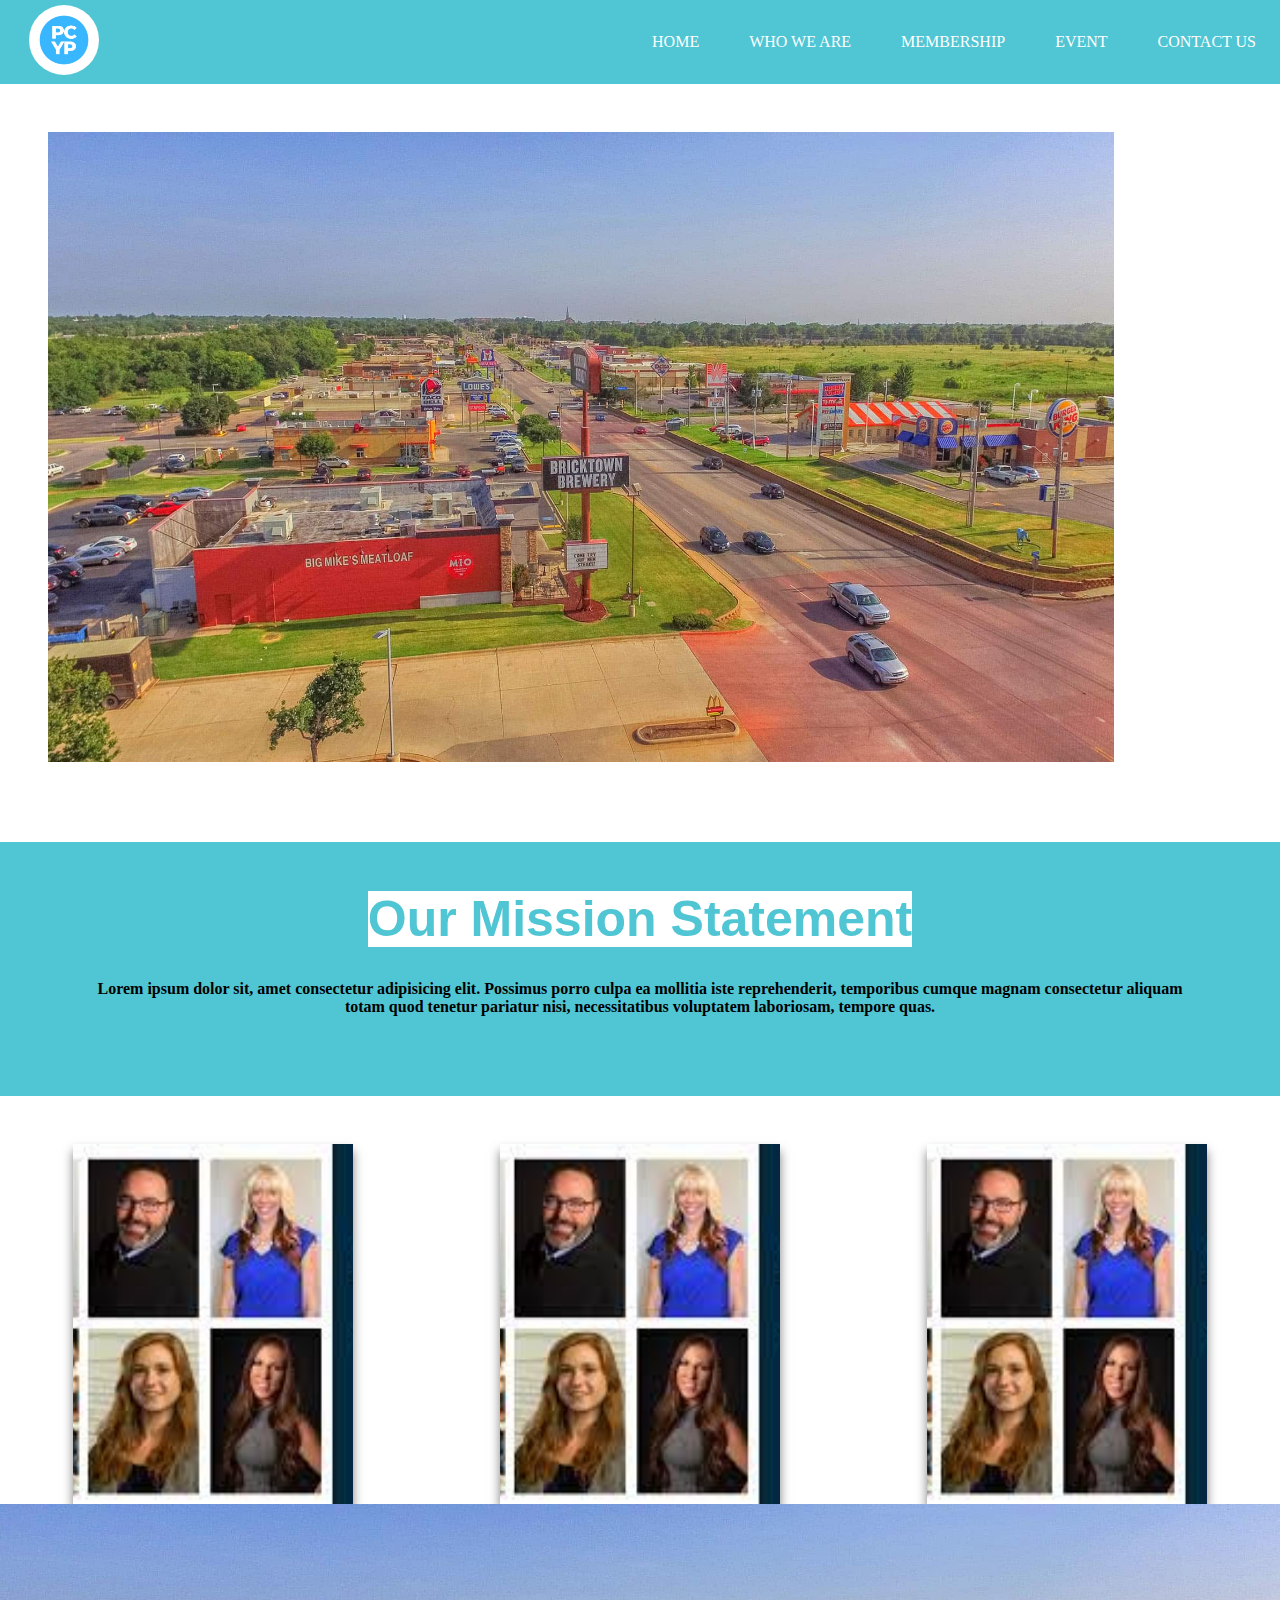
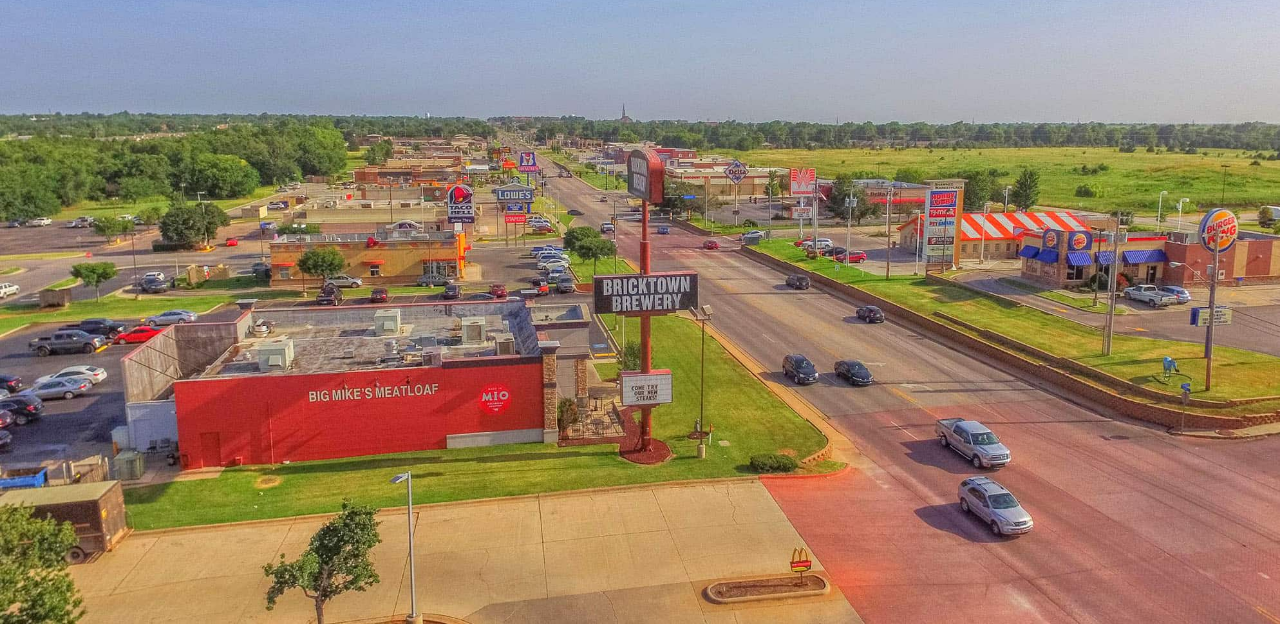
<file: index1.html>
<!DOCTYPE html>
<html lang="en">

<head>

    <meta charset="UTF-8">
    <meta http-equiv="X-UA-Compatible" content="IE=edge">
    <meta name="viewport" content="width=device-width, initial-scale=1.0">
    <link rel="stylesheet" href="index1.css">
    

    <title> Pottawatomie County Young Professionals </title>

</head>

  
<body>
    <header>
        <nav class="navbar"><a href="#"><img src="logo.png" alt="logo"></a>

            <ul class="nav-menu">
                <li class="nav-item"><a href="" class="nav-link"> HOME </a></li>
                <li class="nav-item"><a href="" class="nav-link"> WHO WE ARE </a></li>
                <li class="nav-item"><a href="" class="nav-link"> MEMBERSHIP </a></li>
                <li class="nav-item"><a href="" class="nav-link"> EVENT </a></li>
                <li class="nav-item"><a href="" class="nav-link"> CONTACT US </a></li>
            </ul>

            <div class="hamburger">
                <span class="bar"></span>
                <span class="bar"></span>
                <span class="bar"></span>
            </div>
        </nav>
    </header>
    <script src="index1.js"></script>

    <div class="image1">
        <img src="pcyp6.jpeg" alt="" class="image__img">
        <div class="image__overlay">
            <div class="image__txt1"> We want to galvanize young leaders </div>
            <div class="image__txt1"> The goal is to grow together </div>
            <div class="image__txt1"> We Support one another </div>
        </div>
    </div>

    <div class="mission__statment">
        <h1 class="mission__statment--title"><span> Our Mission Statement </span></h1>
        <h4 class="mission__statment--h4">
            Lorem ipsum dolor sit, amet consectetur adipisicing elit. Possimus porro culpa ea mollitia iste reprehenderit, temporibus cumque magnam consectetur aliquam totam quod tenetur pariatur nisi, necessitatibus voluptatem laboriosam, tempore quas.
        </h4>
    </div>
    
<!--Start: Entire 3 card display -->
    <div class="wrapper">
<!-- Start: 1st card wrap -->
        <div class="card">
            <img src="pcyp5.jpeg" alt="">
            <div class="info">
                <h1> ABOUT </h1>
                <p> Lorem ipsum dolor sit amet consectetur adipisicing elit. Maiores, incidunt vero? Dolor aperiam consequuntur odio quia vitae dignissimos quos aspernatur, quidem, rem quis quasi eos deleniti corporis tempora nulla reprehenderit.</p>
                <a href="#" class="card__info-a"> Read More </a>
            </div>

        </div>

<!-- Start: 2rd card wrap -->
        <div class="card">
            <img src="pcyp5.jpeg" alt="">
            <div class="info">
                <h1> AUDIENCE </h1>
                <p> Lorem ipsum dolor sit amet consectetur adipisicing elit. Maiores, incidunt vero? Dolor aperiam consequuntur odio quia vitae dignissimos quos aspernatur, quidem, rem quis quasi eos deleniti corporis tempora nulla reprehenderit.</p>
                <a href="#" class="card__info-a"> Read More </a>
            </div>
<!-- Start: 2rd card wrap -->


        </div>
<!-- Start: 3rd card wrap -->
        <div class="card">
            <img src="pcyp5.jpeg" alt="">
            <div class="info">
                <h1> MEMBERSHIP </h1>
                <p> Lorem ipsum dolor sit amet consectetur adipisicing elit. Maiores, incidunt vero? Dolor aperiam consequuntur odio quia vitae dignissimos quos aspernatur, quidem, rem quis quasi eos deleniti corporis tempora nulla reprehenderit.</p>
                <a href="#" class="card__info-a"> Read More </a>
            </div>

        </div>
<!-- End: 3rd card wrap -->
    </div>
<!--Start: Entire 3 card display -->


    <div class="event-calender">
        <img src="pcyp6.jpeg" alt="">
    </div>

    <div>

    </div>
    
</body>





</html>
</file>
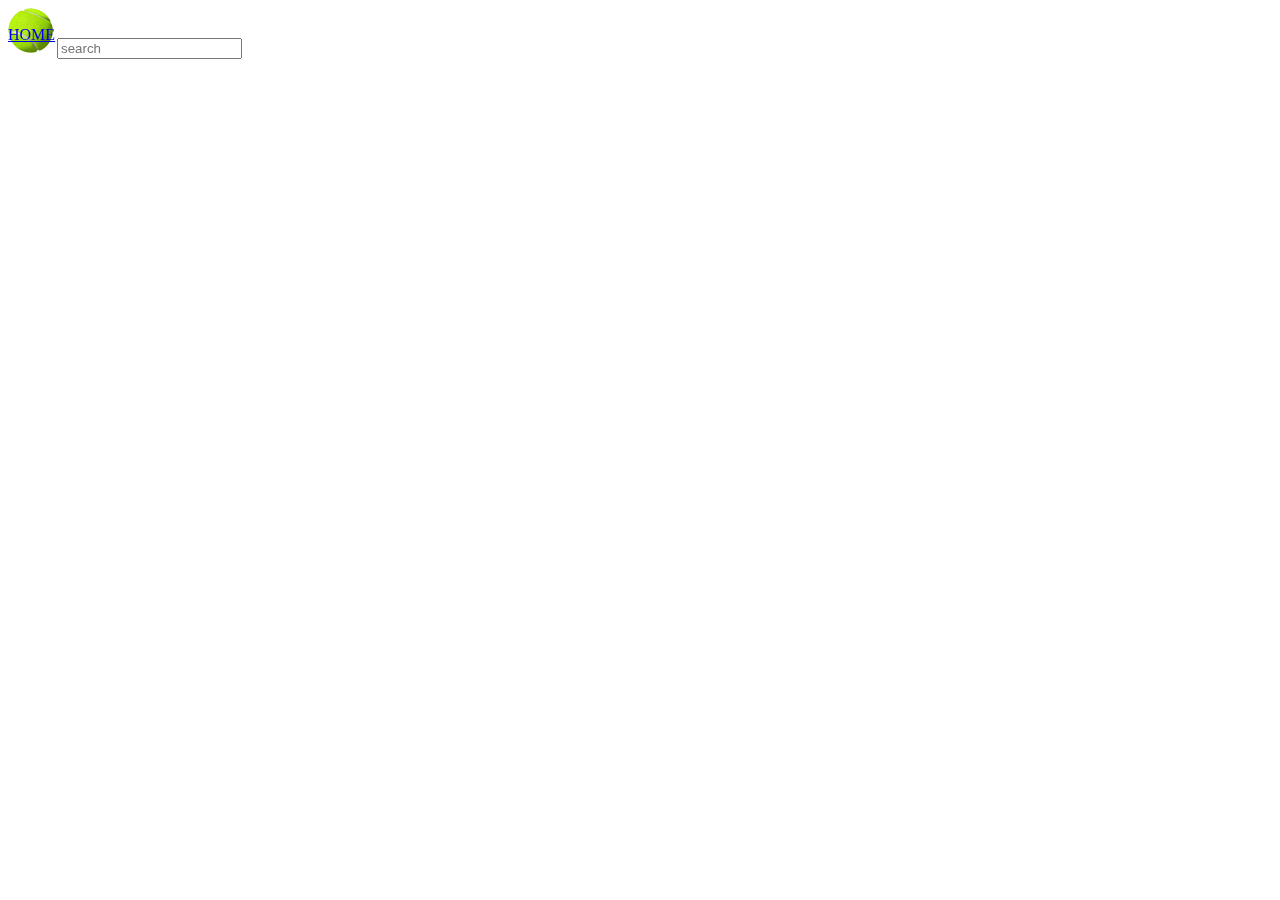
<file: nav.html>
<!DOCTYPE html>
<html lang="en">
<head>
    <meta charset="UTF-8">
    <meta http-equiv="X-UA-Compatible" content="IE=edge">
    <meta name="viewport" content="width=device-width, initial-scale=1.0">
    <title> Nav </title>
    <link rel="stylesheet" href="nav.css">
</head>

<body>
    <div class="background"></div>
    <nav class="navbar">
        <img class="nav-logo" src="ball.png" alt="">
        <input type="text" placeholder="search" class="navbar-search">
    </nav>
    <button class="navbar-burger" onclick="toggleMenu()">
    </button>
    <nav class="menu">
        <a href="#" style="animation-delay: 0.1s"> HOME </a>
    </nav>
    <script type="text/javascript">
        const toggleMenu= ()=>
        {
            document.body.classList.toggle("Open")
        };
    </script>
</body>
</html>
</file>
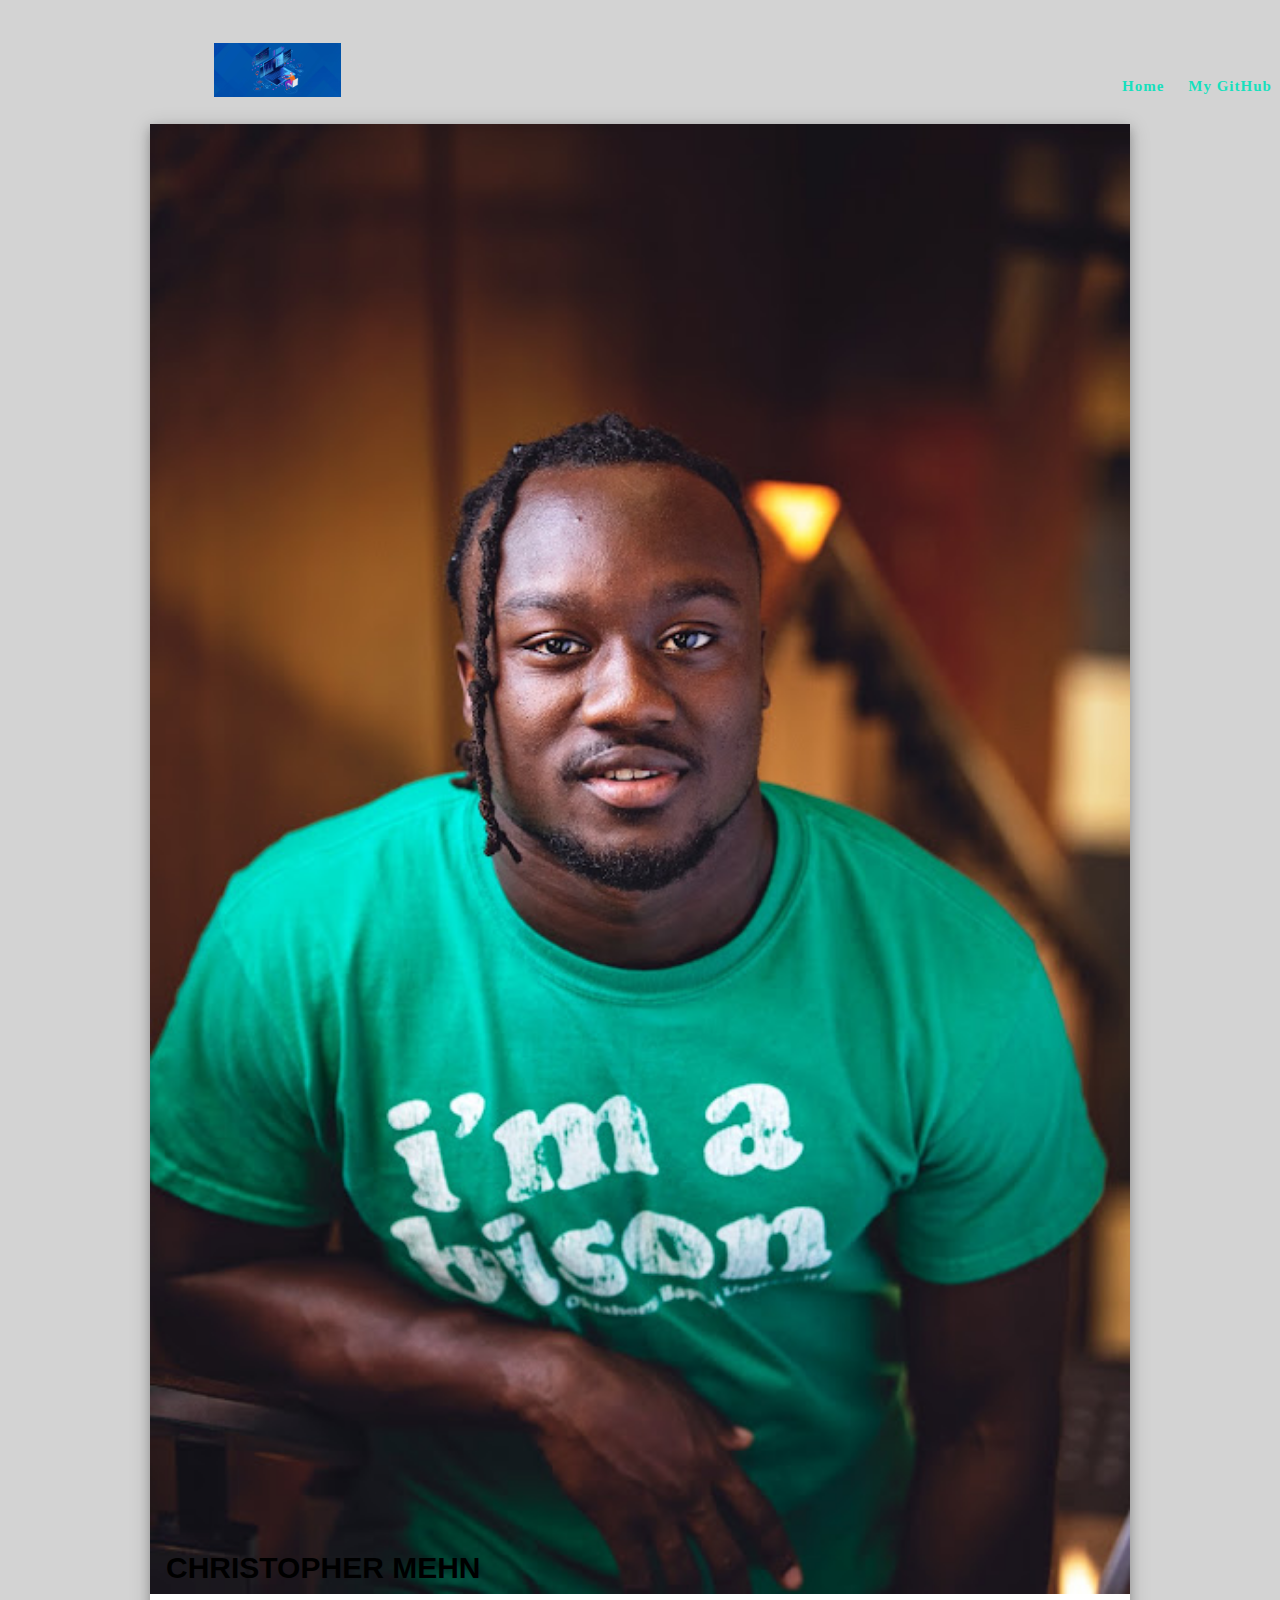
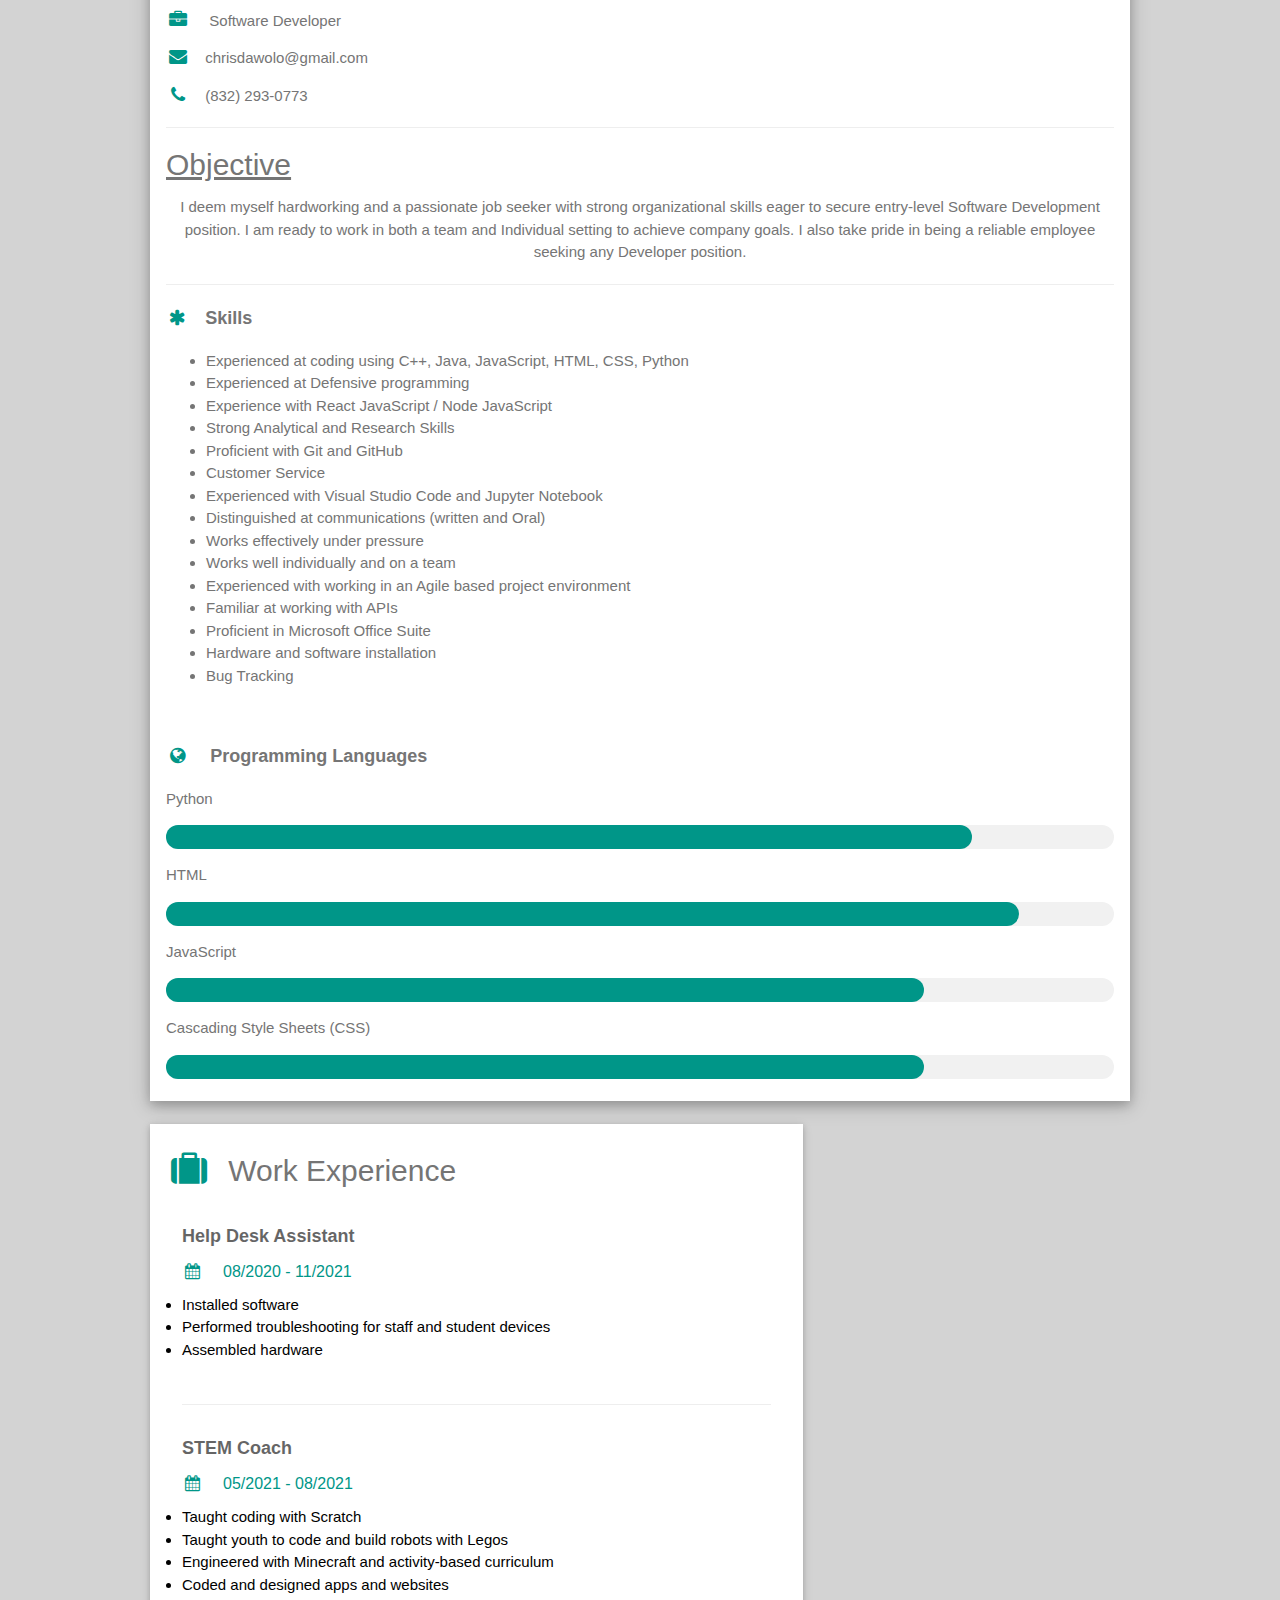
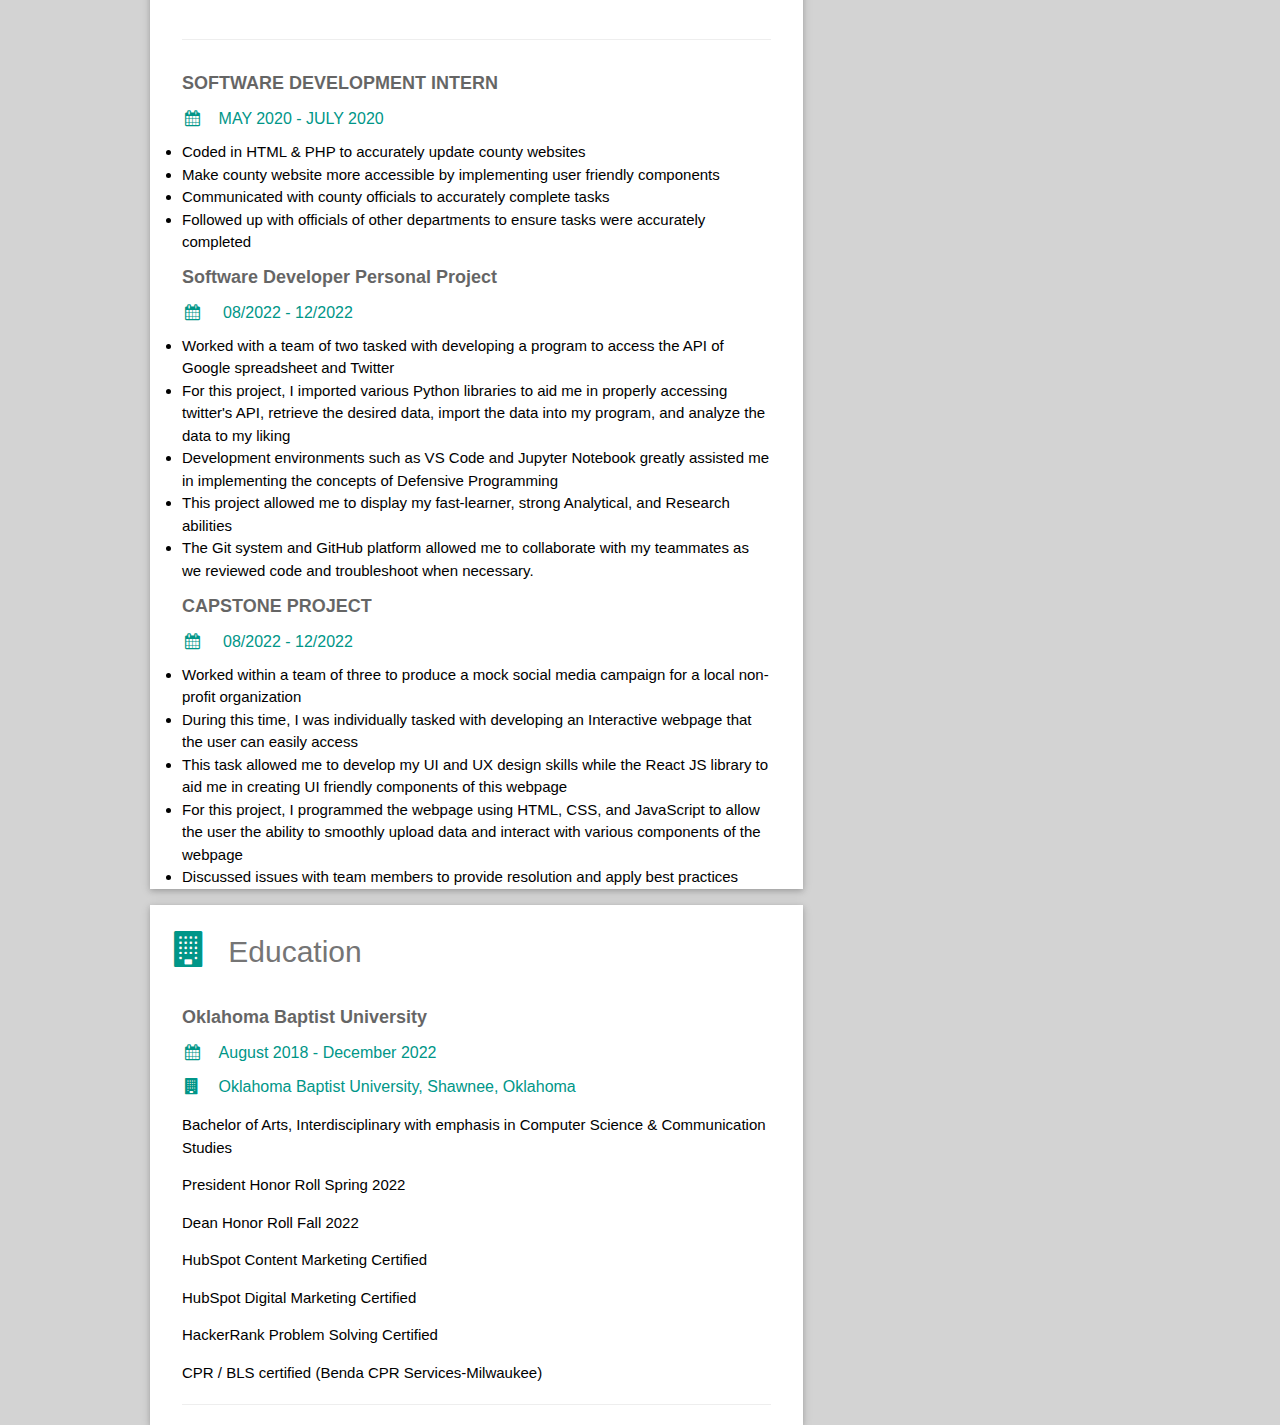
<file: resume.html>
<!DOCTYPE html>
<html lang="en">
<head>
    <meta charset="UTF-8">
    <meta http-equiv="X-UA-Compatible" content="IE=edge">
    <meta name="viewport" content="width=device-width, initial-scale=1.0">
    <link rel="stylesheet" href="index.css">
    <link rel="stylesheet" href="resume.css">
    <link rel="stylesheet" href="https://cdnjs.cloudflare.com/ajax/libs/font-awesome/4.7.0/css/font-awesome.min.css">
    <link rel='stylesheet' href='https://fonts.googleapis.com/css?family=Roboto'>
    <link rel="stylesheet" href="https://www.w3schools.com/w3css/4/w3.css">
    <link rel="stylesheet" href="https://www.w3schools.com/w3css/4/w3.css">

    <title> Chris Mehn Resume </title>
</head>

<body class="w3-content w3-margin-top">
  <header>
    <div class="logo">
        <a href="resume.html"><img src="navImage2.jpeg" alt=""></a>
    </div>
    <button class="nav-toggle" aria-label="toggle navigation">
        <span class="hamburger"></span>
    </button>
    <nav class="nav">
        <ul class="nav__list">
            <li class="nav__item"><a href="index.html" class="nav__link">Home</a></li>
            <li class="nav__item"><a href="https://github.com/mehnchris/mehnchris" class="nav__link">My GitHub</a></li>
            <li class="nav__item"><a href="index.html#about" class="nav__link">About me</a></li>
        </ul>
    </nav>
  </header>

    <div class="w3-white w3-text-grey w3-card-4">
        <div class="w3-display-container">
          <img src="chris1.jpeg" style="width:100%" alt="Avatar">
          <div class="w3-display-bottomleft w3-container w3-text-black">
            <h2><strong><b> Christopher Mehn </b></strong></h2>
          </div>
        </div>

        <div class="w3-container">
          <p><i class="fa fa-briefcase fa-fw w3-margin-right w3-large w3-text-teal"></i> Software Developer </p>
          <!--<p><i class="fa fa-home fa-fw w3-margin-right w3-large w3-text-teal"></i> Houston, TX </p>-->
          <p><i class="fa fa-envelope fa-fw w3-margin-right w3-large w3-text-teal"></i>chrisdawolo@gmail.com</p>
          <p><i class="fa fa-phone fa-fw w3-margin-right w3-large w3-text-teal"></i>(832) 293-0773</p>
          <hr>

          <div class="objective">
            <h2> Objective </h2>
            <p> I deem myself hardworking and a passionate job seeker with strong organizational skills eager to secure entry-level Software Development position. I am ready to work in both a team and Individual setting to achieve company goals. I also take pride in being a reliable employee seeking any Developer position.</p>
          </div>

          <hr>
        <!-- Start: Skills -->
        <p class="w3-large"><b><i class="fa fa-asterisk fa-fw w3-margin-right w3-text-teal"></i>Skills</b></p>
        <ul>
          <li> Experienced at coding using C++, Java, JavaScript, HTML, CSS, Python </li>
          <li> Experienced at Defensive programming </li>
          <li> Experience with React JavaScript / Node JavaScript </li>
          <li> Strong Analytical and Research Skills </li>
          <li> Proficient with Git and GitHub </li>
          <li> Customer Service </li>
          <li> Experienced with Visual Studio Code and Jupyter Notebook </li>
          <li> Distinguished at communications (written and Oral) </li>
          <li> Works effectively under pressure </li>
          <li> Works well individually and on a team </li>
          <li> Experienced with working in an Agile based project environment </li>
          <li> Familiar at working with APIs </li>
          <li> Proficient in Microsoft Office Suite </li>
          <li> Hardware and software installation </li>
          <li> Bug Tracking </li>
        </ul>



          <br> 
        <!-- End: Skills -->
        <!-- Start: Programming Languages -->
          <p class="w3-large w3-text-theme"><b><i class="fa fa-globe fa-fw w3-margin-right w3-text-teal"></i> Programming Languages</b></p>
          <p>Python</p>
          <div class="w3-light-grey w3-round-xlarge">
            <div class="w3-round-xlarge w3-teal" style="height:24px;width:85%"></div>
          </div>
          <p>HTML</p>
          <div class="w3-light-grey w3-round-xlarge">
            <div class="w3-round-xlarge w3-teal" style="height:24px;width:90%"></div>
          </div>
          <p>JavaScript</p>
          <div class="w3-light-grey w3-round-xlarge">
            <div class="w3-round-xlarge w3-teal" style="height:24px;width:80%"></div>
          </div>
          <p>Cascading Style Sheets (CSS)</p>
          <div class="w3-light-grey w3-round-xlarge">
            <div class="w3-round-xlarge w3-teal" style="height:24px;width:80%"></div>
          </div>
          <!-- Start: Programming Languages -->
          <br>
        </div>
      </div><br>

    <!-- End Left Column -->
    </div>

    <!-- Right Column -->
    <div class="w3-twothird">
    
      <div class="w3-container w3-card w3-white w3-margin-bottom">
        <h2 class="w3-text-grey w3-padding-16"><i class="fa fa-suitcase fa-fw w3-margin-right w3-xxlarge w3-text-teal"></i>Work Experience</h2>
        <div class="w3-container">
          <h5 class="w3-opacity"><b> Help Desk Assistant </b></h5>
          <h6 class="w3-text-teal"><i class="fa fa-calendar fa-fw w3-margin-right"></i> 08/2020 - 11/2021 </h6>
          <li> Installed software </li>
          <li> Performed troubleshooting for staff and student devices </li>
          <li> Assembled hardware </li><br>
          <hr>
        </div>

        <div class="w3-container">
          <h5 class="w3-opacity"><b> STEM Coach </b></h5>
          <h6 class="w3-text-teal"><i class="fa fa-calendar fa-fw w3-margin-right"></i> 05/2021 - 08/2021 </h6>
          <li> Taught coding with Scratch </li>
          <li> Taught youth to code and build robots with Legos </li>
          <li> Engineered with Minecraft and activity-based curriculum </li>
          <li> Coded and designed apps and websites </li><br>
          <hr>
        </div>

        <div class="w3-container">
          <h5 class="w3-opacity"><b>SOFTWARE DEVELOPMENT INTERN</b></h5>
          <h6 class="w3-text-teal"><i class="fa fa-calendar fa-fw w3-margin-right"></i>MAY 2020 - JULY 2020</h6>
          <li> Coded in HTML & PHP to accurately update county websites </li>
          <li> Make county website more accessible by implementing user friendly components </li>
          <li> Communicated with county officials to accurately complete tasks </li>
          <li> Followed up with officials of other departments to ensure tasks were accurately completed </li>
        </div>

        <div class="w3-container">
          <h5 class="w3-opacity"><b>Software Developer Personal Project</b></h5>
          <h6 class="w3-text-teal"><i class="fa fa-calendar fa-fw w3-margin-right"></i> 08/2022 - 12/2022 </h6>
          <li> Worked with a team of two tasked with developing a program to access the API of Google spreadsheet and Twitter </li>
          <li> For this project, I imported various Python libraries to aid me in properly accessing twitter's API, retrieve the desired data, import the data into my program, and analyze the data to my liking </li>
          <li> Development environments such as VS Code and Jupyter Notebook greatly assisted me in implementing the concepts of Defensive Programming </li>
          <li> This project allowed me to display my fast-learner, strong Analytical, and Research abilities </li>
          <li> The Git system and GitHub platform allowed me to collaborate with my teammates as we reviewed code and troubleshoot when necessary. </li>
        </div>

        <div class="w3-container">
          <h5 class="w3-opacity"><b> CAPSTONE PROJECT </b></h5>
          <h6 class="w3-text-teal"><i class="fa fa-calendar fa-fw w3-margin-right"></i> 08/2022 - 12/2022 </h6>
          <li> Worked within a team of three to produce a mock social media campaign for a local non-profit organization </li>
          <li> During this time, I was individually tasked with developing an Interactive webpage that the user can easily access </li>
          <li> This task allowed me to develop my UI and UX design skills while the React JS library to aid me in creating UI friendly components of this webpage </li>
          <li> For this project, I programmed the webpage using HTML, CSS, and JavaScript to allow the user the ability to smoothly upload data and interact with various components of the webpage </li>
          <li> Discussed issues with team members to provide resolution and apply best practices </li>
        </div>
      </div>

      <div class="w3-container w3-card w3-white">
        <h2 class="w3-text-grey w3-padding-16"><i class="fa fa-building fa-fw w3-margin-right w3-xxlarge w3-text-teal"></i>Education</h2>
        <div class="w3-container">
          <h5 class="w3-opacity"><b> Oklahoma Baptist University </b></h5>
          <h6 class="w3-text-teal"><i class="fa fa-calendar fa-fw w3-margin-right"></i>August 2018 - December 2022</h6>
          <h6 class="w3-text-teal"><i class="fa fa-building fa-fw w3-margin-right"></i>Oklahoma Baptist University, Shawnee, Oklahoma</h6>
          <p> Bachelor of Arts, Interdisciplinary with emphasis in Computer Science & Communication Studies </p>
          <p> President Honor Roll Spring 2022 </p>
          <p> Dean Honor Roll Fall 2022 </p>
          <p> HubSpot Content Marketing Certified </p>
          <p> HubSpot Digital Marketing Certified </p>
          <p> HackerRank Problem Solving Certified </p>
          <p> CPR / BLS certified (Benda CPR Services-Milwaukee) </p>
          <hr>
        </div>
      </div>

    <!-- End Right Column -->
    </div>
    
  <!-- End Grid -->
  </div>
  <!-- End Page Container -->
</div>
</body>
</html>
</file>
<file: index1.css>
*
{
    padding: 0;
    margin: 0;
    box-sizing: border-box;
}

header
{
    background-color: #50c5d3;;
}

li
{
    list-style: none;
}

a
{
    color: white;
    text-decoration: none;
}

.navbar
{
    min-height: 80px;
    display: flex;
    justify-content: space-between;
    align-items: center;
    padding: 0 24px;
}
.navbar a img
{
    width: 80px;
    height: 80px;
    border-radius: 50%;
    padding: 5px 5px 5px 5px;
}

.nav-menu
{
    display: flex;
    justify-content: space-between;
    align-items: center;
    gap: 50px;
}

.nav-link
{
    transition: 0.8s ease;
}
.nav-link:hover
{
    color:  blue;
}

.hamburger
{
    display: none;
    cursor: pointer;
}
.bar
{
    display: block;
    width: 30px;
    height: 3px;
    margin: 5px auto;
    -webkit-transition: all 0.3s ease-in-out;
    transition: all 0.3s ease-in-out;
    background-color: black;

}
.image1
{
    position: relative;
    width: 100%;
    padding: 3em;
}
.image__img
{
    display: block;
    width: 90%;
    height: 70vh;
}
.image__txt1
{
    font-size: 60px;
}
.image__overlay
{
    position: absolute;
    top: 0;
    left: 0;
    width: 100%;
    height: 100%;
    background: rgba(0, 0, 0, 0.6);
    color: #ffffff;
    font-family: Arial, Helvetica, sans-serif;
    font-size: large;
    display: flex;
    flex-direction: column;
    align-items: center;
    justify-content: center;
    font-weight: bold;
    opacity: 0;
    transition: opacity 0.55s;
}
.image__overlay:hover
{
    opacity: 1;
}

@media(max-width:730px)
{
    .hamburger
    {
        display: block;
    }
    .hamburger.active .bar:nth-child(2)
    {
        opacity: 0;
    }
    .hamburger.active .bar:nth-child(1)
    {
        transform: translateY(8px) rotate(45deg);
    }
    .hamburger.active .bar:nth-child(3)
    {
        transform: translateY(-8px) rotate(-45deg);
    }

    .nav-menu
    {
        position: fixed;
        left: -100%;
        top: 10px;
        gap: 0;
        background-color: blue;
        text-align: center;
        transition: 0.5s;
    }

    .nav-item
    {
        margin: 10px 0;
    }
    .nav-menu.active
    {
        left: 5px;
        justify-content: space-between;
    }
}

.mission__statment
{
    position: relative;
    margin-top: 2rem;
    padding: 3em;
    width: 100%;
    background-color: #50c5d3;
}

.mission__statment--title
{
    font-family: sans-serif;
    text-align: center;
    font-size: 50px;
    position: relative;
    color: #50c5d3;
}
.mission__statment--h4
{
    text-align: center;
    justify-content: center;
    margin: 2rem;
}
.mission__statment--title::before
{
    content: "";
    display: block;
    width: 120px;
    height: 2px;
    background: #000;
    position: absolute;
    left: 0;
    top: 50%;
    z-index: -2;
}
.mission__statment--title::after
{
    content: "";
    display: block;
    width: 120px;
    height: 2px;
    background: #000;
    position: absolute;
    right: 0;
    top: 50%;
    z-index: -2;

}
span
{
    background: #fff;
}
.three__grids
{
    position: relative;
    width: 100%;
    background-color: aqua;
    margin: 5rem;
}
.event-calender
{
    position: relative;
    width: 100%;
}
.event-calender img
{
    width: 100%;
}
.wrapper
{
    position: relative;
    margin-top: 3rem;
    display: flex;
    width: 100%;
    justify-content: space-around;
}
.card
{
    width: 280px;
    height: 360px;
    padding: 2rem 1rem;
    background: grey;
    position:relative;
    display: flex;
    align-items: flex-end;
    box-shadow: 0px 7px 10px rgba(0, 0, 0, 0.5);
    transition: 0.5s ease-in-out;
}
.card:hover
{
    transform: translateY(20px);
}
.card:before
{
    content: "";
    position: absolute;
    left: 0;
    display: block;
    width: 100%;
    height: 100%;
    background: linear-gradient(to bottom, rgba(0, 176,155, 0.5), rgba(150, 201, 61, 1));
    z-index: 2;
    transition: 0.5s all;
    opacity: 0;
}
.card:hover::before
{
    opacity: 1;
}
.card img
{
    width: 100%;
    height: 100%;
    object-fit: cover;
    position: absolute;
    top: 0;
    left: 0;
}
.card .info
{
    position: relative;
    z-index: 3;
    columns: grey;
    opacity: 0;
    transform: translateY(30px);
    transition: 0.5 all;

}
.card .info h1
{
    margin: 0;
}
.card .info p
{
    letter-spacing: 1px;
    font-size: 15px;
    margin-top: 8px;
    margin-bottom: 20px;
}
.card:hover .info
{
    opacity: 1;
    transform: translateY(0px);
}
.card__info-a
{
    background-color: #000;
    text-decoration: none;
    padding: 0.5rem 1rem;
    background: #fff;
    color: #000;
    font-size: 10px;
    font-weight: bold;
    cursor: pointer;
    transition: 0.4 ease-in-out;
}
</file>
<file: nav.css>
*{box-sizing: border-box;}
button
{
    border: 0;
    padding: 0;
    background: transparent;
    cursor: pointer;
}
.navbar,
.burger,
.menu,
.background
{
    position: fixed;
}
.background
{
    z-index: 1;
    top: -10%;
}
</file>
<file: index.css>
/*Start: Custom Properties*/
*,
*::before,
*::after {
    box-sizing: border-box;
}

:root
{
    --ff-primary: 'Andada Pro', serif;
    --ff-secondary: 'source code Pro', monospace;

    --fw-reg: 300;
    --fw-bold: 9000;

    --clr-light: #fff;
    --clr-dark: #303030;
    --clr-accent: #16e0bd;

    --fs-h1: 3rem;
    --fs-h2: 2.25rem;
    --fs-h3: 1.25rem;
    --fd-body: 1rem;

    --bs: 0.25em 0.25em 0.75em rgba(0,0,0,.25),
            0.125em 0.125em 0.25em rgba(0,0,0,.15);
} 

@media (min-width: 800px)
{
    :root
    {
        --fs-h1: 4.5rem;
        --fs-h2: 3.7rem;
        --fs-h3: 1.25rem;
        --fs-body: 1.125rem;
    }
}
/*End: Custom Properties*/

/* Start: General Properties*/
html
{
    scroll-behavior: smooth;
}
body
{
    background: var(--clr-light);
    color: var(--clr-dark);
    margin: 0;
    font-family: var(--ff-primary);
    font-size: var(--fs-body);
    line-height: 1.5;
}

/*start nav */
.container
{
    width: 95%;
    height: auto;
}
.container-nav__img
{
    width: 150px;
    height: auto;
}
.container-nav__img img
{
    width: 100%;
    border-radius: 45%;
    background-color: transparent;
}
.container__content
{
    width: 100%;
    float: right;
}
.container__content--contents
{
    display: flex;
    float: right;
    padding: 5px;
    
}
.container__content--contents li
{
    justify-content: space-between;
    padding: 10px;
    list-style-type: none;
}
.container__content--contents li a:hover
{
    transition: all .3s ease-in-out;
    color: #16e0bd;
}
/*start: hamburger toggle */
.media_button 
{
    width: 40px;
    height: 40px;
    background-color: transparent;
    position: absolute;
    right: 15px;
    top: 12px;
    display: none;
}

.media_button button.main_media_button 
{
    width: 100%;
    height: 100%;
    background-color: transparent;;
    outline: 0;
    border: none;
    cursor: pointer;
}

.media_button button.main_media_button span
{
    width: 98%;
    height: 1px;
    display: block;
    background-color: #fff;
    margin-top: 9px;
    margin-bottom: 10px;
}

.media_button button.main_media_button:hover span:nth-of-type(1){
    transform: rotateY(180deg);
    transition: all 0.5s;
    background-color: #c0c0c0;
}

.media_button button.main_media_button:hover span:nth-of-type(2){
    transform: rotateY(180deg);
    transition: all 0.4s;
    background-color: #c0c0c0;
}

.media_button button.main_media_button:hover span:nth-of-type(3){
    transform: rotateY(180deg);
    transition: all 0.3s;
    background-color: #c0c0c0;
}

.media_button button.active span:nth-of-type(1) {
    transform: rotate3d(0, 0, 1, 45deg);
    position: absolute;
    margin: 0;
}

.media_button button.active span:nth-of-type(2) {
    display: none;
}

.media_button button.active span:nth-of-type(3) {
    transform: rotate3d(0, 0, 1, -45deg);
    position: absolute;
    margin: 0;
}

.media_button button.active:hover span:nth-of-type(1) {
    transform: rotate3d(0, 0, 1, 20deg);
}

.media_button button.active:hover span:nth-of-type(3) {
    transform: rotate3d(0, 0, 1, -20deg);
}
/*start: media inquire*/
/* Medai qurey section */

@media screen and (min-width: 768px) and (max-width: 1024px) {
    
    .container{
        margin: 0;
    }
    
}




@media screen and (max-width:768px) 
{
    
    .container{
        margin: 1;
    }
    
    .container-nav__img{
        margin-left: 15px;
    }
    
    .container__content{
        width: 100%;
        margin-top: 65px;
        height: 0px;
        overflow: hidden;
    }
    
    .container__content--contents{
        height: 200px;
    }
    
    .container__content ul{
        flex-direction: column;
        width: 100%;
        height: 200px;
        top: 80px;
        right: 0;
        left: 0;
    }
    
    .container__content ul li{
        width: 100%;
        height: 40px;
        background-color:rgba(0,0,255,0.8);
    }
    
    .nav div.main_list ul li a
    {
      text-align: center;
        line-height: 40px;
        width: 100%;
        height: 40px;
        display: table;
    }
    
    .media_button{
        display: block;
    }
}
/*end: media inquire*/

/*end: hamburger toggle */
/*end nav */

img
{
    display: block;
    max-width: 100%;
}
strong 
{ 
    font-weight: var(--fw-bold);
    text-transform: uppercase;
}
:focus
{
    outline: 3px solid var(--clr-accent);
    outline-offset: 3px;
}
section
{
    padding: 5em 2em;
} 

/*Start: Buttons */
.btn
{
    display: inline-block;
    padding: .5em 2.5em;
    background: var(--clr-accent);
    color: var(--clr-dark);
    text-decoration: none;
    cursor: pointer;
    font-size: .8rem;
    text-transform: uppercase;
    letter-spacing: 2px;
    font-weight: var(--fw-bold);
    transition: transform 200ms ease-in-out;
    
}
.btn:hover
{
    transform: scale(1.1);
}
/*End: Buttons */


/* Start: Styles content and typings */
h1, h2, h3
{
    line-height: 1.1;
    margin: 0;;
}

h1 {font-size: var(--fs-h1)}
h2 {font-size: var(--fs-h2)}
h3 {font-size: var(--fs-h3)}

.section__title
{
    margin-bottom: .25em;

}
.section__subtitle--intro
{
    font-weight: var(--fw-reg);
}
.section__subtitle--intro strong
{
    display: block;
}

.section__subtitle 
{
    margin: 0;
    font-size: var(--fs-h3);
}

.section__subtitle--intro,
.section__subtitle--about
{
    background: var(--clr-accent);
    padding: .25em 1em;
    font-family: var(--ff-secondary);
    margin-bottom: 1em;
}
.section__subtitle--work
{
    color: var(--clr-accent);
    font-weight: var(--fw-bold);
    margin-bottom: 2em;
}
/* End: Styles content and typings */
/* End: General Properties*/

/*Start: Header */
.nav
{
    height: 5rem;
    width: 100%;
    display: block;
    justify-content: flex-start;
    z-index: 10;
    font-weight: 200;
    transition: 0.2s ease-in-out;
    position: absolute;
}
.nav__list
{
    list-style: none;
    display: flex;
    justify-content: flex-end;
    margin-left: 55vh;
    margin-top: -49px;
    padding: 0vh 4vw;

}

.nav__link
{
    color: inherit;
    text-decoration: none;
    margin-right: 50px;
    position: relative;
    font-family: Georgia, 'Times New Roman', Times, serif;
    padding: 16px 0;
    margin: 0 12px;
    letter-spacing: 1px;
    line-height: 16px;
    font-weight: 700;
    transition: color 0.1, background-color 0.1s, padding 0.2s ease-in;
    color: #16e0bd;
}
.nav-toggle
{
    display: none;
}
.nav__link::before
{
    content: "";
    display: block;
    position: absolute;
    bottom: 3px;
    left: 0;
    height: 3px;
    width: 100%;
    background-color: #000;
    transform-origin: right top;
    transform: scale(0,1);
    transition: color 0.1s, transform 0.2s ease-out;
}
.nav__link:active::before
{
    background-color: #000;
}
.nav__link:hover::before,
.nav__link:focus::before
{
    background-origin: left top;
    transform: scale(1,1);
}
.logo
{
    padding: 3vh 5vw;
    text-align: center;
    display: flex;
    align-items: center;
    color: rgb(22, 8, 8);
    width: 17rem;
}
.logolink
{
    border-radius: 50%;
}
.smalllogo
{
    display: none;
}
a
{
    text-decoration: none;
    color: #111;
}

@media(max-width)
{
    .nav
    {
        display: flex;
        justify-content: center;
        position: fixed;
        top: 0;
        bottom: 0;
        left: 0;
        right: 0;
        z-index: 100;
        transform: translateY(100%);
        transition: transform 250ms cubic-bezier(0.5, 0, 0, 0.5, 1);
        height: 100vh;
    }
    .nav__list
    {
        list-style: none;
        display: flex;
        height: 100%;
        flex-direction: column;
        justify-content: space-evenly;
        text-align: center;
        margin: 0;
        padding: 130px;
        background-color: #111;
        width: 100%;
    }
}
/*End: Header */


/*Start: Greeting notification */
.notification
{
    position: relative;
    display: inline-block;
    width: 100%;
    padding-left: 20px;
    padding-right: 20px;
    border-radius: 3px;
    background-color: #141619;
    color: #16e0bd;
    box-shadow: 0 1px 10px;
    transform: translateY(30px);
    opacity: 0;
    visibility: hidden;
    animation: fade 4s linear forwards;
}
.notification p
{
    text-align: center;
}
.progress
{
    position: absolute;
    left: 5px;
    bottom: 5px;
    width: 100%;
    height: 3px;
    background-image: 
    linear-gradient(to right,
    #529bdb, #3250bf);
    border-radius: 4px;
    animation: progress 5s .35s
    linear forwards;
}
@keyframes fade
{
    5% 
    {
        opacity: 1;
        visibility: visible;
        transform: translateY(0px);
    }
    90%
    {
        opacity: 1;
        transform: translateY(0px);
    }
    95%
    {
        opacity: 0;
    }
    100%
    {
        opacity: 0;
        transform: translateY(-30px);
    }
}
@keyframes progress
{
    to
    {
        width: calc(100% -10px);
    }
}
/*End: Greeting notification */


/*Start: Intro Section */
.intro 
{
    position: relative;
}
.intro__img {
    box-shadow: var(--bs);
}

@media (min-width: 600px) 
{
    .intro 
    {
        display: grid;
        width: min-content;
        margin: 0 auto;
        grid-column-gap: 1em;
        grid-template-areas: 
            "img title"
            "img subtitle";
        grid-template-columns: min-content max-content;
    }
    
    .intro__img 
    {
        grid-area: img;
        min-width: 250px;
        position: relative;
        z-index: 2;
    }    
    
    .section__subtitle--intro 
    {
        align-self: start;
        grid-column: -1 / 1;
        grid-row: 2;
        text-align: right;
        position: relative;
        left: -1.5em;
        width: calc(100% + 1.5em);
    }
}
/*End: Intro Section */

/*start: Clock */
.clock
{
    font-family: system-ui;
    background: gray;
    color: black;
    position: relative; 
    width: 100%;    
    padding: 10 10px; 
    text-align: center;
}
/*End: Clock */

/* Start: My services */
.my-services
{
    background-color: var(--clr-dark);
    background-image: url("software3.png");
    background-size: cover;
    background-blend-mode: multiply;
    color: var(--clr-light);
    text-align: center;
}
.section__title--services
{
    color: var(--clr-accent);
    position: relative;
}
.section__title--services::after
{
    content: '';
    display: block;
    width: 3em;
    height: 1px;
    margin: 0.5em auto 1em;
    background: var(--clr-light);
    opacity: 0.25;
}
.services
{
    max-width: 500px;
    margin: 0 auto;
}
@media (min-width: 800px)
{
    .services
    {
        display: flex;
        max-width: 1000px;
        margin-left: auto;
        margin-right: auto;
    }
    .service + .service
    {
        margin-left: 2em;
    }
}
.services h3
{
    text-decoration: underline;
}
/* End: My services */


/* Start: About me */
.about-me
{
    max-width: 1000px;
    margin: 0 auto;
}
.about-me__img
{
    box-shadow: var(--bs);
}
@media (min-width: 600px)
{
    .about-me
    {
        display: grid;
        grid-template-columns: 1fr 200px;
        grid-template-areas: /*Setting these properties here basically generalizes all my elements so that i can customize them later in my code. And it makes it easier to access them later */
            "title img"
            "subtitle img"
            "text img";
        column-gap: 2em;
    }
    .section__title--about
    {
        grid-area: title;
    }
    .section__subtitle--about
    {
        grid-column: 1/ -1;
        grid-row: 2;
        position: relative;
        left: -2em;
        width: calc(100% + 2em);
        padding-left: 2em;
        padding-right: calc(200px + 6em);
    }
    .about-me__img
    {
        grid-area: img;
        position: relative;
        z-index: 2;
    }
}
/* End: About me */

/* Start: development model */
.dev-process p
{
    align-items: center;
    text-align: center;
    background-color: var(--clr-accent);
}
.dev-process__pic
{
    width: 100%;
}
/* End: development model */


/* Start: My Work */
.my-work
{
    background-color: var(--clr-dark);
    color: var(--clr-light);
    text-align: center;
}
.portfolio
{
    display: grid;
    grid-template-columns: repeat(auto-fit, minmax(300px, 1fr));
}
.portfolio__item
{
    background: var(--clr-accent);
    overflow: hidden;
}
.portfolio-item-individual
{
    text-align: center;
    padding: 5em;
    margin: auto;
    background: var(--clr-accent);
}
.portfolio-item-individual h1
{
    text-transform: uppercase;
    text-decoration: underline;
}
.portfolio-item-individual__img
{
    height: 600px;
}
.portfolio__img
{
    width: 100%;
    height: 650px;
    transition:
        transform 750ms cubic-bezier(.5, 0, .5, 1),
        opacity 250ms linear; 
}
.portfolio__item:focus
{
    position: relative;
    z-index: 2;
}
.portfolio__img:hover,
.portfolio__item:focus .portfolio__img
{
    transform: scale(1.2);
    opacity: .10;
}
.portfolio h3
{
    text-overflow: clip;
}
/* End: My Work */

/* Start: Footer */
.footer
{
    padding: 70px 0 0;
    background-color: rgb(30, 30, 30);
    box-sizing: border-box;
    width: 100%;
    font-size: 1em;
}
.footer .footer-cont
{
    max-width: 1170px;
    margin: auto;
}
.footer .footer-pages li
{
    list-style-type: none;
}
.footer .footer-row
{
    display: flex;
    flex-wrap: wrap;
    width: 100%;
    color: rgb(225, 225, 225, 1);
}
.footer .footer-row > div:nth-child(1)
{
    width: 40%;
} 
.footer .footer-row > div
{
    width: 30%;
    padding: 0 20px;
    display: flex;
    flex-direction: column;
    gap: 15px;
    flex-grow: 1;
}
.footer .footer-row li:hover
{
    transform: translateX(0);
}
.footer .footer-row ul a
{
    text-decoration: none;
    color: rgb(225, 225, 225, .8);
    margin-left: 15px;
}
.footer .footer-row .socialButton
{
    display: flex;
    align-items: center;
    gap: 20px;
    cursor: pointer;
    width: fit-content;
    margin-top: 20px;
}
.footer .footer-row .socialButton i
{
    font-size: 20px;
    text-decoration: none;
    color: rgb(225, 225, 225);
    transition: .3s;
    opacity: .5;
    transform: translateY(0);
}
.footer .footer-row .socialButton i:hover
{
    opacity: 1;
    transform: translateY(-5px);
}
.footer .copyright
{
    display: flex;
    align-items: center;
    justify-content: center;
    margin-top: 40px;
    height: 50px;
    background-color: rgb(30, 30, 30);
    color: rgb(225, 225, 225, .8);
    font-size: .8em;
}

/*Start: Responsive part of footer */
@media only screen and (max-width: 1170px)
{
    .footer .footer-row > div
    {
        width: 50% !important;
        margin-bottom: 30px;

    }

@media only screen and (max-width: 574px)
    { 
       .footer .footer-row > div
       {
           width: 100% !important;
       }
    }
}
/*End: Responsive part of footer */

/* End: Footer */
.mode 
{
    float:right;
}
.change 
{
    cursor: pointer;
    border: 1px solid #555;
    border-radius: 40%;
    width: 20px;
    text-align: center;
    padding: 5px;
    margin-left: 8px;
}
.dark
{
    background-color: #222;
    color: #e6e6e6;
}

.resume-visit
{
    text-align: center;
    position: relative;
}
.resume-visit h3
{
    background: white;
}
/*this is for resume page*/

.objective h2
{
    text-decoration: underline;
}
.objective p
{
    text-align: center;
}

h3
{
    position: relative;
    top: .75rem;
    display: inline-block;
    padding: 0 0.4rem;
}
.line
{
    border-bottom: 2px solid black;
}

hr 
{
    border: 1px solid red;
}
</file>
<file: resume.css>
body
{
    font-family: "Roboto", sans-serif;
    background-color: lightgrey;
}
</file>
